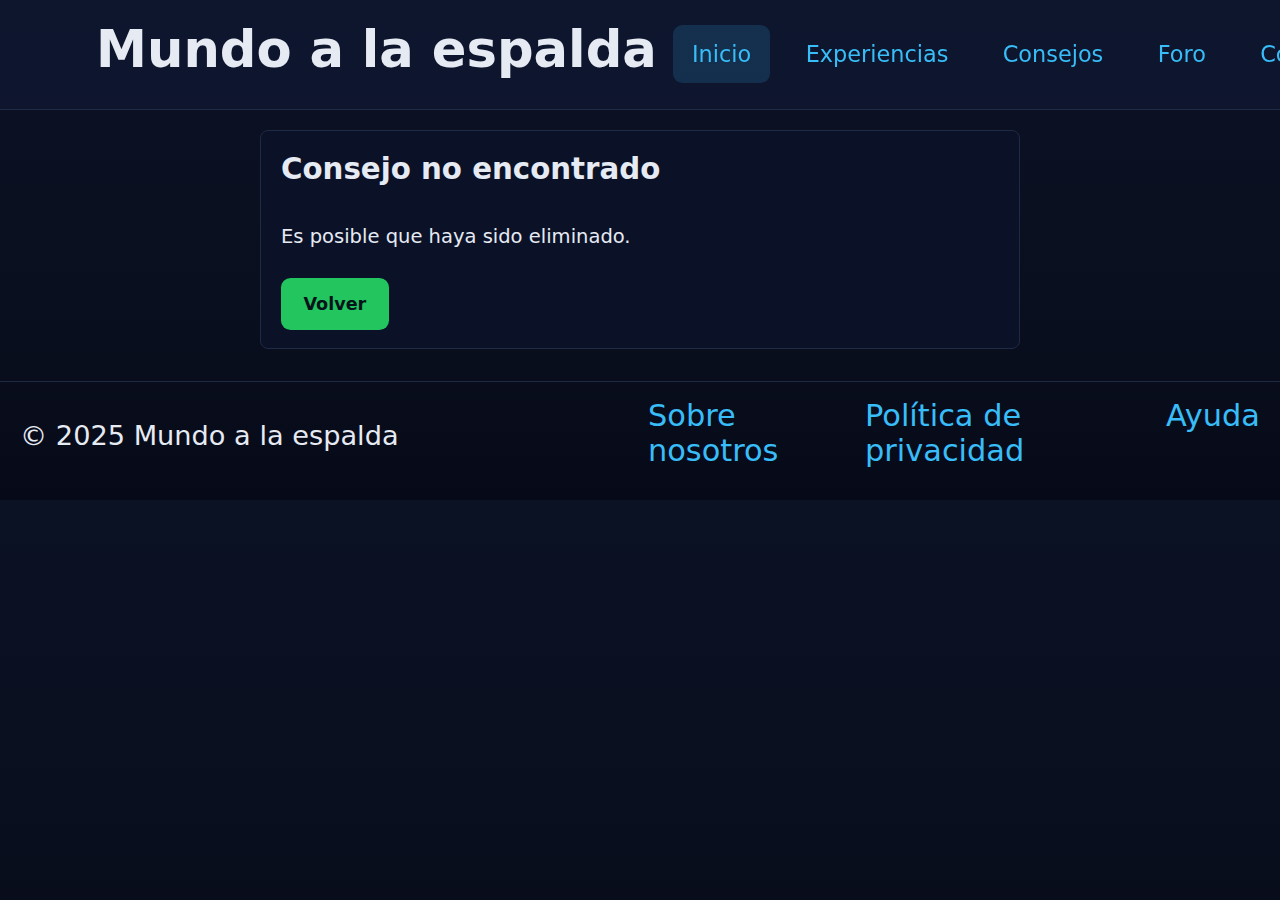
<file: tip.html>
<!DOCTYPE html>
<html lang="es">
<head>
  <meta charset="utf-8">
  <meta name="viewport" content="width=device-width, initial-scale=0.9">
  <title>Consejo – Mundo a la espalda</title>
  <link rel="stylesheet" href="style/style.css">
  <script src="https://code.jquery.com/jquery-3.7.1.min.js" integrity="sha256-/JqT3SQfawRcv/BIHPThkBvs0OEvtFFmqPF/lYI/Cxo=" crossorigin="anonymous"></script>
  <script src="script/storage.js" defer></script>
  <script src="script/tip-view.js" defer></script>
</head>
<body class="single">
  <header class="site-header compact">
    <div class="brand">
      <h1>Mundo a la espalda</h1>
    </div>
    <nav aria-label="Principal" class="nav">
      <ul>
        <li><a href="index.html" class="active">Inicio</a></li>
        <li><a href="#">Experiencias</a></li>
        <li><a href="#">Consejos</a></li>
        <li><a href="#">Foro</a></li>
        <li><a href="#">Contacto</a></li>
      </ul>
    </nav>
  </header>

  <main class="single-container">
    <article class="form-card" id="tip-article">
      <h2 id="tip-title">Consejo</h2>
      <p id="tip-text">Cargando...</p>
      <a class="btn" href="version-b.html" style="width:max-content">Volver</a>
    </article>
  </main>

  <footer class="site-footer">
    <div class="footer-left">
      <small>© 2025 Mundo a la espalda</small>
    </div>
    <nav aria-label="Enlaces legales" class="footer-center">
      <a href="#">Sobre nosotros</a>
      <a href="#">Política de privacidad</a>
      <a href="#">Ayuda</a>
    </nav>
  </footer>
</body>
</html>
</file>
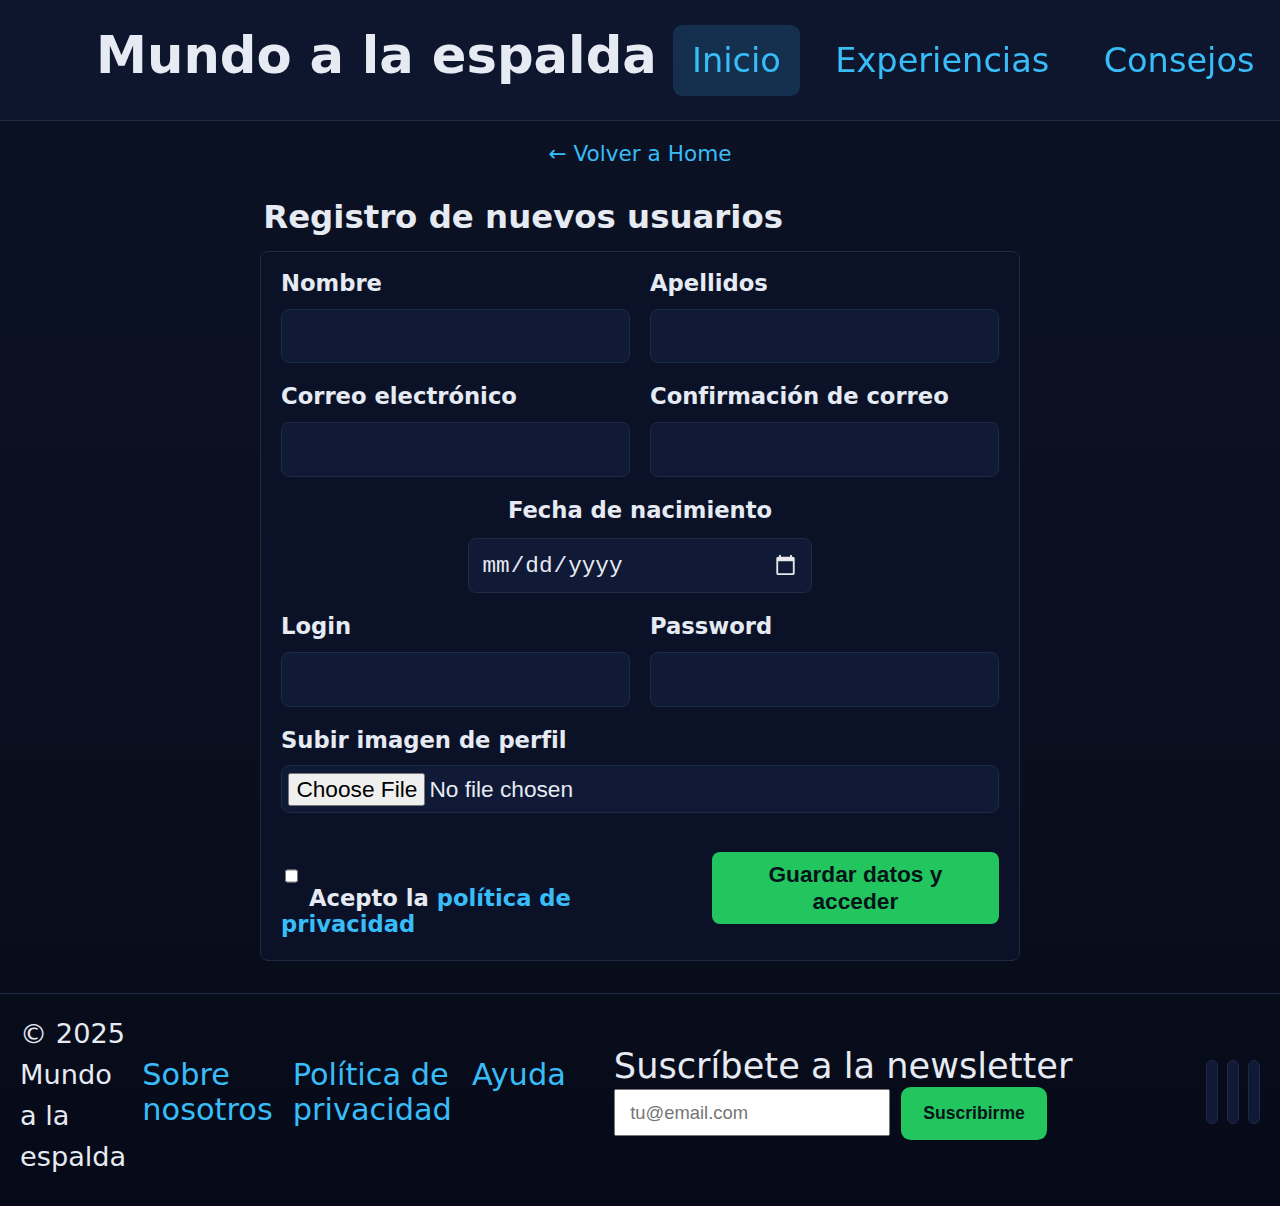
<file: version-a.html>
<!DOCTYPE html>
<html lang="es" class="page-a">
<head>
  <meta charset="utf-8">
  <meta name="viewport" content="width=device-width, initial-scale=0.3">
  <title>Registro – Mundo a la espalda</title>
  <link rel="stylesheet" href="style/style.css">
</head>
<body class="single">
<!-- Cabecera compacta (página single) -->
<header class="site-header compact">
  <div class="brand">
  <h1>Mundo a la espalda</h1>
  </div>

  <nav aria-label="Principal" class="nav">
    <ul>
      <li><a href="index.html" class="active">Inicio</a></li>
      <li><a href="#">Experiencias</a></li>
      <li><a href="#">Consejos</a></li>
      <li><a href="#">Foro</a></li>
      <li><a href="#">Contacto</a></li>
    </ul>
  </nav>
  <div class="header-right">
    <img src="images/logo.jpeg" alt="Logo" class="mini-logo-right" aria-hidden="true">
    <div class="lang-block">
      <label for="lang" class="sr-only">Idioma</label>
      <select id="lang">
        <option>ES</option>
        <option>EN</option>
      </select>
    </div>
  </div>

  <!-- Enlace centrado debajo del nav y encima del contenido -->
  </header>

  <!-- Enlace fuera del header, centrado (posición señalada por el usuario) -->
  <!-- Enlace de retorno a home bajo la cabecera -->
  <div class="back-home">
    <a href="index.html">← Volver a Home</a>
  </div>
<!-- Contenido principal: formulario de registro -->
<main class="single-container">
  <h2>Registro de nuevos usuarios</h2>
  <form class="form-card" action="version-b.html" method="get">
    <div class="grid-2">
      <div>
        <label for="nombre">Nombre</label>
        <input id="nombre" name="nombre" required>
      </div>
      <div>
        <label for="apellidos">Apellidos</label>
        <input id="apellidos" name="apellidos" required>
      </div>

      <div>
        <label for="email">Correo electrónico</label>
        <input id="email" name="email" type="email" required>
      </div>
      <div>
        <label for="email2">Confirmación de correo</label>
        <input id="email2" name="email2" type="email" required>
      </div>

      <div class="full">
        <label for="fecha">Fecha de nacimiento</label>
        <input id="fecha" name="fecha" type="date" required>
      </div>

      <div>
        <label for="login">Login</label>
        <input id="login" name="login" required>
      </div>
      <div>
        <label for="pass">Password</label>
        <input id="pass" name="pass" type="password" required>
      </div>

      <div class="full">
        <label for="foto" style="text-align:left;display:block;margin-bottom:.35rem">Subir imagen de perfil</label>
        <input id="foto" name="foto" type="file" accept="image/*">
      </div>
    </div>

    <div class="form-actions">
      <label class="chk">
        <input type="checkbox" required> Acepto la
        <a href="#">política de privacidad</a>
      </label>

      <button class="btn submit" type="submit">Guardar datos y acceder</button>
    </div>
  </form>
</main>
<!-- Pie de página con newsletter y redes -->
<footer class="site-footer" style="font-size:2.2rem">
  <div class="footer-left">
  <small>© 2025 Mundo a la espalda</small>
  </div>

  <nav aria-label="Enlaces legales" class="footer-center">
    <a href="#">Sobre nosotros</a>
    <a href="#">Política de privacidad</a>
    <a href="#">Ayuda</a>
  </nav>

  <form class="newsletter" action="#" method="post">
    <label for="news-email">Suscríbete a la newsletter</label>
    <input id="news-email" type="email" name="email" placeholder="tu@email.com" required>
    <button class="btn">Suscribirme</button>
  </form>

  <div class="footer-right">
    <a href="#" class="icon-link" aria-label="Instagram">
      <img src="images/icons/instagram.png" alt="Instagram">
    </a>
    <a href="#" class="icon-link" aria-label="TikTok">
      <img src="images/icons/tik-tok.png" alt="TikTok">
    </a>
    <a href="#" class="icon-link" aria-label="YouTube">
      <img src="images/icons/youtube.png" alt="YouTube">
    </a>
  </div>
</footer>
</body>
</html>
</file>
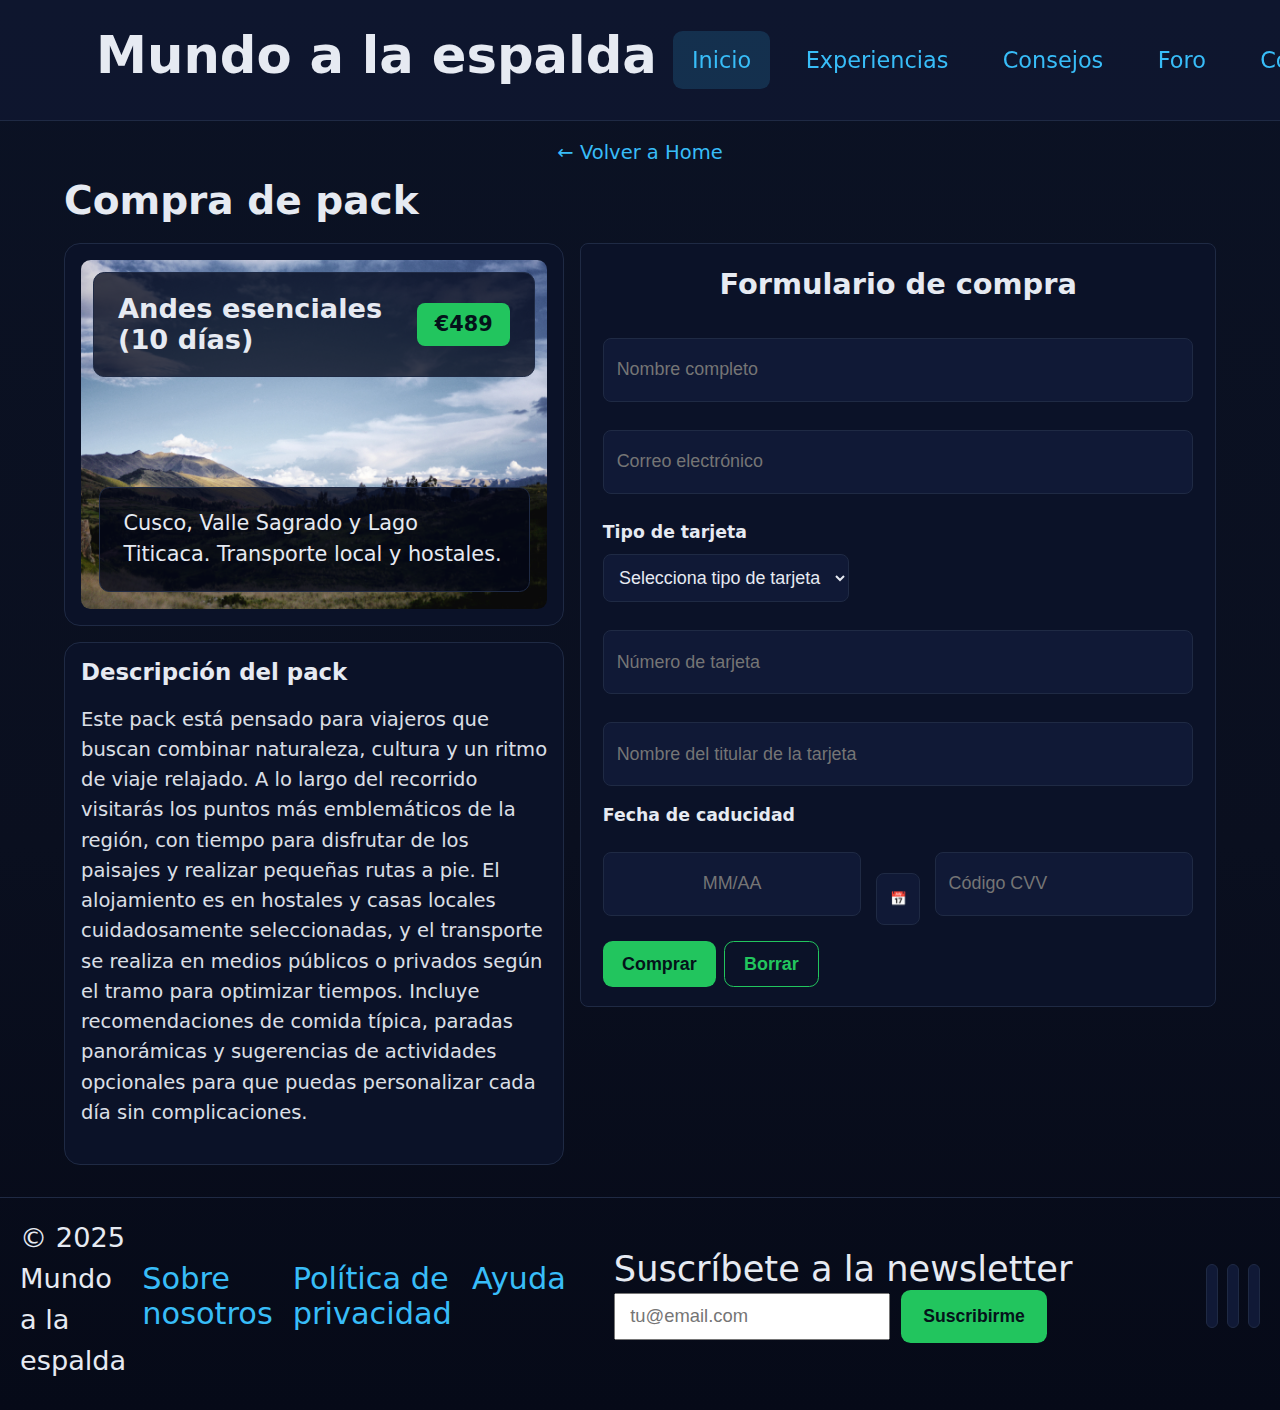
<file: version-c.html>
<!DOCTYPE html>
<html lang="es">
<head>
  <meta charset="utf-8">
  <meta name="viewport" content="width=device-width, initial-scale=0.3">  
  <title>Comprar pack – Mundo a la espalda</title>
  <link rel="stylesheet" href="style/style.css">
</head>
<body class="single">
<!-- Cabecera (página de compra) -->
<header class="site-header compact">
  <div class="brand">
  <h1>Mundo a la espalda</h1>
  </div>

  <nav aria-label="Principal" class="nav">
    <ul>
      <li><a href="index.html" class="active">Inicio</a></li>
      <li><a href="#">Experiencias</a></li>
      <li><a href="#">Consejos</a></li>
      <li><a href="#">Foro</a></li>
      <li><a href="#">Contacto</a></li>
    </ul>
  </nav>

    <div class="header-right">
    <img src="images/logo.jpeg" alt="Logo" class="mini-logo-right" aria-hidden="true">
    <div class="lang-block">
      <label for="lang" class="sr-only">Idioma</label>
      <select id="lang">
        <option>ES</option>
        <option>EN</option>
      </select>
    </div>
  </div>

  <!-- Enlace centrado debajo del nav y encima del contenido -->
  </header>

  <!-- Enlace fuera del header, centrado -->
  <!-- Enlace de retorno a home bajo la cabecera -->
  <div class="back-home">
    <a href="index.html">← Volver a Home</a>
  </div>

<h1>Compra de pack</h1>

<!-- Dos columnas: izquierda (imagen+overlays+descripción) y derecha (checkout) -->
<main class="two-cols">
  <div class="left-col">
  <!-- Producto: imagen + overlays (título/precio y resumen) -->
  <section class="product">
    <h2 class="sr-only">Detalle del pack</h2>
      <div class="media">
        <img src="images/pack_andes.jpeg" alt="Pack Andes" class="product-image">
        <!-- Barra superior con título y precio -->
        <div class="title-bar">
          <span id="pack-title">Andes esenciales (10 días)</span>
          <span class="price-badge" id="pack-price">€489</span>
        </div>
        <!-- Tarjeta breve dentro de la imagen -->
        <div class="brief" id="pack-brief">Cusco, Valle Sagrado y Lago Titicaca. Transporte local y hostales.</div>
      </div>
    </section>

    <!-- Recuadro para la descripción larga -->
  <!-- Descripción larga independiente del pack -->
  <section class="product-desc" aria-labelledby="desc-title">
      <h3 class="section-label" id="desc-title">Descripción del pack</h3>
  <p id="pack-desc">Este pack está pensado para viajeros que buscan combinar naturaleza, cultura y un ritmo de viaje relajado. A lo largo del recorrido visitarás los puntos más emblemáticos de la región, con tiempo para disfrutar de los paisajes y realizar pequeñas rutas a pie. El alojamiento es en hostales y casas locales cuidadosamente seleccionadas, y el transporte se realiza en medios públicos o privados según el tramo para optimizar tiempos. Incluye recomendaciones de comida típica, paradas panorámicas y sugerencias de actividades opcionales para que puedas personalizar cada día sin complicaciones.</p>
    </section>
  </div>

  <!-- Checkout: formulario de compra -->
  <section class="checkout">
    <form class="form-card checkout-form" action="#" method="post">
      <h3 class="form-title">Formulario de compra</h3>

      <div class="field">
        <label class="sr-only" for="n">Nombre completo</label>
        <input id="n" name="n" placeholder="Nombre completo" required>
      </div>

      <div class="field">
        <label class="sr-only" for="ce">Correo electrónico</label>
        <input id="ce" name="ce" type="email" placeholder="Correo electrónico" required>
      </div>

      <div class="field">
        <label for="tt">Tipo de tarjeta</label>
        <select id="tt" name="tt" required>
          <option value="" selected disabled hidden>Selecciona tipo de tarjeta</option>
          <option value="visa">Visa</option>
          <option value="mastercard">Mastercard</option>
          <option value="amex">American Express</option>
        </select>
      </div>


      <div class="field">
        <label class="sr-only" for="num">Número de tarjeta</label>
        <input id="num" name="num" inputmode="numeric" pattern="[0-9 ]{12,19}" placeholder="Número de tarjeta" required>
      </div>

      <div class="field">
        <label class="sr-only" for="tit">Nombre del titular de la tarjeta</label>
        <input id="tit" name="tit" placeholder="Nombre del titular de la tarjeta" required>
      </div>

      <div class="row two">
        <label class="row-label" for="cad">Fecha de caducidad</label>
        <div class="field">
          <input id="cad" class="exp-input" name="cad" placeholder="MM/AA" inputmode="numeric" maxlength="5" pattern="^(0[1-9]|1[0-2])\/\d{2}$" required>
        </div>
        <button class="cal-btn" type="button" aria-label="Abrir calendario">📅</button>
        <div class="field">
          <label class="sr-only" for="cvv">Código CVV</label>
          <input id="cvv" class="cvv-input" name="cvv" inputmode="numeric" pattern="[0-9]{3,4}" placeholder="Código CVV" required>
        </div>
      </div>

      <div class="row actions">
        <button class="btn" type="submit">Comprar</button>
        <button class="btn outline" type="reset">Borrar</button>
      </div>
    </form>
  </section>
</main>

<footer class="site-footer" style="font-size:2.2rem">
  <div class="footer-left">
  <small>© 2025 Mundo a la espalda</small>
  </div>

  <nav aria-label="Enlaces legales" class="footer-center">
    <a href="#">Sobre nosotros</a>
    <a href="#">Política de privacidad</a>
    <a href="#">Ayuda</a>
  </nav>

  <form class="newsletter" action="#" method="post">
    <label for="news-email">Suscríbete a la newsletter</label>
    <input id="news-email" type="email" name="email" placeholder="tu@email.com" required>
    <button class="btn">Suscribirme</button>
  </form>

  <div class="footer-right">
    <a href="#" class="icon-link" aria-label="Instagram">
      <img src="images/icons/instagram.png" alt="Instagram">
    </a>
    <a href="#" class="icon-link" aria-label="TikTok">
      <img src="images/icons/tik-tok.png" alt="TikTok">
    </a>
    <a href="#" class="icon-link" aria-label="YouTube">
      <img src="images/icons/youtube.png" alt="YouTube">
    </a>
  </div>
</footer>
</body>
</html>
</file>
<file: style/style.css>
/*
  Hoja de estilos principal de 'Mundo a la espalda'
  Estructura:
    1) Variables y resets
    2) Tipografía y utilidades
    3) Header y navegación
    4) Layout principal, hero y carrusel
    5) Tarjetas, experiencias y sidebar
    6) Footer (pie)
    7) Formularios (A y C)
    8) Componentes (overlays vC, popover)
    9) Páginas y responsivo
*/

/* 1) Variables y resets */
:root {
  --bg: #0f172a;         /* azul muy oscuro */
  --panel: #0b1228;
  --text: #e6eaf2;
  --muted: #9aa3b2;
  --brand: #22c55e;      
  --accent: #38bdf8;     
  --card: #101936;
  --border: #1f2a44;
}

* {
  box-sizing: border-box;
}

html,
body {
  margin: 0;
}

body {
  font-family: system-ui, -apple-system, Segoe UI, Roboto, Ubuntu, Arial, sans-serif;
  background: linear-gradient(180deg, #0b1224, #0a0f1f 60%, #060a18);
  color: var(--text);
  font-size: 1.22rem; /* base del sitio */
}

html {
  -webkit-text-size-adjust: 100%;
  text-size-adjust: 100%;
  -ms-text-size-adjust: 100%;
}

/* 2) Tipografía y utilidades */
h1,
h2,
h3 {
  margin: .2rem 0 .6rem;
}

.brand h1 {
  font-size: 3.2rem;
  line-height: 1;
  white-space: nowrap;
}

a {
  color: var(--accent);
  text-decoration: none;
}

a:hover {
  text-decoration: underline;
}

img {
  max-width: 100%;
  display: block;
}

.sr-only {
  position: absolute;
  width: 1px;
  height: 1px;
  padding: 0;
  margin: -1px;
  overflow: hidden;
  clip: rect(0, 0, 0, 0);
  white-space: nowrap;
  border: 0;
}

/* 3) Header y navegación */
.site-header {
  display: flex;
  align-items: center;
  justify-content: space-between;
  gap: 1rem;
  padding: 1.5rem 2rem;
  border-bottom: 1px solid var(--border);
  background: rgba(16, 25, 54, .6);
  position: sticky;
  top: 0;
  z-index: 10;
}

.brand {
  display: flex;
  align-items: center;
  gap: .75rem;
}

.nav {
  flex: 1;
  display: flex;
  justify-content: center;
}

.nav ul {
  display: flex;
  gap: 1rem;
  list-style: none;
  margin: 0;
  padding: 0;
}

.site-header .nav a {
  padding: 1rem 1.2rem;
  border-radius: .6rem;
  font-size: 1.4rem;
}


.nav a.active,
.nav a:hover {
  background: rgba(56, 189, 248, .16);
}

.header-right {
  display: flex;
  align-items: center;
  gap: .6rem;
}

.mini-logo-right {
  width: 72px;
  height: 72px;
  object-fit: contain;
  border-radius: .4rem;
  border: 1px solid var(--border);
  background: var(--card);
  padding: .2rem;
}

.site-header #lang {
  font-size: 2rem;
  padding: .45rem .7rem;
}

select {
  background: var(--card);
  color: var(--text);
  border: 1px solid var(--border);
  padding: .4rem .6rem;
  border-radius: .5rem;
}

/* 4) Layout principal, hero y carrusel */
.layout {
  display: grid;
  grid-template-columns: 2fr 1fr;
  gap: 1.75rem;
  max-width: none;
  margin: 1rem auto;
  padding: 0 2rem;
  width: calc(100% - 4rem);
}

.left,
.right {
  min-width: 0;
}

.two-cols {
  display: grid;
  grid-template-columns: 1fr 1fr;
  gap: 1rem;
}

.left-col {
  display: flex;
  flex-direction: column;
  gap: 1rem;
}

.hero {
  background: url("../images/banner.jpeg") center/cover no-repeat;
  border: 1px solid var(--border);
  border-radius: 1rem;
  min-height: 220px;
  display: flex;
  align-items: flex-end;
  overflow: hidden;
}

.hero-text {
  background: linear-gradient(transparent, rgba(0, 0, 0, .55));
  width: 100%;
  padding: 1rem;
}

.hero-text h2 {
  font-size: 3.2rem;
  line-height: 1.05;
  font-weight: 700;
}

.section-header {
  display: flex;
  justify-content: space-between;
  align-items: center;
  margin: .75rem 0;
}

.arrows .arrow {
  background: var(--card);
  border: 1px solid var(--border);
  color: var(--text);
  padding: .3rem .6rem;
  border-radius: .5rem;
}

.cards {
  list-style: none;
  display: grid;
  grid-template-columns: repeat(3, 1fr);
  gap: 1rem;
  margin: 0;
  padding: 0;
}

.card {
  background: var(--card);
  border: 1px solid var(--border);
  border-radius: 1rem;
  padding: .75rem;
  display: flex;
  flex-direction: column;
  gap: .5rem;
}

.card > img {
  height: 240px;
  object-fit: cover;
  border-radius: .6rem;
}

.card h4 {
  font-size: 2rem;
  line-height: 1.15;
  margin: .4rem 0 .2rem;
}

.price-row {
  display: flex;
  justify-content: space-between;
  align-items: center;
  margin-top: auto;
}

.btn {
  background: var(--brand);
  color: #04131a;
  border: none;
  padding: 1rem 1.4rem;
  border-radius: .6rem;
  font-weight: 700;
  display: inline-block;
  font-size: 1.1rem;
}

.btn:hover {
  filter: brightness(1.05);
}

/* Botón en modal reutiliza .btn; no requiere estilos adicionales */

.btn.outline {
  background: transparent;
  border: 1px solid var(--brand);
  color: var(--brand);
}

.btn.full {
  width: 100%;
}

.btn.small {
  padding: .6rem 1rem;
  font-size: 1rem;
}

/* 5) Tarjetas, experiencias y sidebar */
.exp-card {
  position: relative;
  background: var(--card);
  border: 1px solid var(--border);
  border-radius: 1rem;
  padding: .8rem;
  display: flex;
  flex-direction: column;
  gap: .6rem;
}

.like {
  position: absolute;
  top: .35rem;
  right: .6rem;
  background: rgba(0, 0, 0, .3);
  border: 1px solid var(--border);
  color: var(--text);
  border-radius: .6rem;
  padding: .45rem .6rem;
  font-size: 1.6rem;
  line-height: 1;
}

.experiencias .grid {
  display: grid;
  grid-template-columns: repeat(3, 1fr);
  gap: 1rem;
}

.experiencias .exp-card img {
  height: 160px;
  object-fit: cover;
  border-radius: .5rem;
}

.experiencias .exp-card h4 {
  margin: .6rem 0 0;
  color: var(--text);
}

.experiencias .exp-card .btn.small {
  margin-top: auto;
  background: var(--accent);
  color: #04131a;
  padding: .8rem 1rem;
  border-radius: .6rem;
  font-size: 1.15rem;
}

.right {
  display: flex;
  flex-direction: column;
  gap: 1rem;
  font-size: 1.1rem;
}

.right section {
  background: var(--panel);
  border: 1px solid var(--border);
  border-radius: 1rem;
  padding: 1rem;
}

.right .profile h3 {
  font-size: 1.8rem;
  margin: 0 0 .6rem;
}

.right .profile .profile-row {
  display: flex;
  align-items: center;
  justify-content: space-between;
  gap: .6rem;
  width: 100%;
}

.right .profile .profile-row .avatar {
  flex: 0 0 56px;
}

.right .profile .profile-row #logout-btn {
  margin-left: auto;
  flex: 0 0 auto;
}

.right .profile .avatar {
  width: 88px;
  height: 88px;
  object-fit: cover;
  border-radius: .7rem;
  border: 1px solid var(--border);
}

.right .profile #logout-btn {
  height: 42px;
  padding: 0 1rem;
  font-size: 1.2rem;
  border-radius: .6rem;
}

.right .mini-cal .calendar {
  background: #ffffff;
  color: #0b1228;
  border: 1px solid #d1d5db;
  border-radius: 1rem;
  padding: 1.1rem;
  width: 92%;
  min-width: 280px;
  max-width: 380px;
  margin: 0 auto;
}

.right .mini-cal .cal-header {
  font-weight: 800;
  text-align: center;
  letter-spacing: .02em;
  margin-bottom: .6rem;
  font-size: 1.15rem;
}

.right .mini-cal .cal-grid {
  display: grid;
  grid-template-columns: repeat(7, 1fr);
  gap: .4rem;
}

.right .mini-cal .dow {
  font-weight: 700;
  font-size: 1rem;
  color: #6b7280;
  text-align: center;
  padding: .2rem 0;
}

.right .mini-cal .cell {
  display: flex;
  align-items: center;
  justify-content: center;
  min-height: 44px;
  border-radius: .5rem;
  font-size: 1.1rem;
}


.link-list {
  margin: .3rem 0 0;
  padding-left: 1rem;
}

.login .chk {
  display: flex;
  align-items: center;
  gap: .5rem;
  margin: .5rem 0;
}

/* Sidebar (versión B): subir tamaños tipográficos y controles */
.right h3 {
  font-size: 1.8rem;
  margin: .2rem 0 .6rem;
}


.right .filters .chk-list {
  display: grid;
  grid-template-columns: 1fr 1fr;
  gap: .55rem 1.2rem;
  margin-bottom: .6rem;
}

.right .filters .chk-list label {
  font-size: 1.3rem;
  display: inline-flex;
  align-items: center;
  gap: .5rem;
}

.right .filters .search {
  position: relative;
  display: flex;
  align-items: center;
  width: 100%;
  max-width: 360px;
}

.right .filters .search input[type="search"] {
  font-size: 1.1rem;
  height: 42px;
  border-radius: 999px;
  border: 1px solid var(--border);
  background: var(--card);
  color: var(--text);
  padding: .45rem 1rem .45rem 2.2rem;
  flex: 1;
}

.right .filters .search button {
  position: absolute;
  left: .25rem;
  height: 34px;
  min-width: 34px;
  display: inline-flex;
  align-items: center;
  justify-content: center;
  padding: 0;
  border-radius: 999px;
}

.right .filters {
  padding-bottom: .6rem;
  border-bottom: 1px solid var(--border);
}

.right .tips .link-list li a {
  font-size: 1.25rem;
  text-decoration: underline;
}

.right .tips label {
  font-size: 1.4rem;
  margin-bottom: .4rem;
  display: block;
}

.right .tips input,
.right .tips textarea {
  font-size: 1.1rem;
  padding: .6rem .8rem;
  border: 1px solid var(--border);
  background: var(--card);
  color: var(--text);
  border-radius: .45rem;
}

.right .tips textarea {
  min-height: 90px;
}

.right .tips .row {
  display: flex;
  gap: .6rem;
  align-items: flex-end;
}

.right .tips .row textarea {
  flex: 1;
}


/* Login: inputs y botones más grandes */
.right .login .btn.full {
  font-size: 1.2rem;
  padding: .8rem 1rem;
  border-radius: .7rem;
}

.right .login .btn.outline.full {
  font-size: 1.1rem;
  padding: .6rem .9rem 1.3rem; /* fix: faltaba 'rem' */
  border-radius: .7rem;
  display: block;
  width: 100%;
  text-align: center;
}

.right .login .input-container input,
.right .login input[type="text"],
.right .login input[type="password"] {
  font-size: 1.1rem;
  padding: .6rem .8rem;
  height: auto;
  min-height: 40px;
  line-height: 1.2;
  color: var(--text);
  border: 1px solid var(--border);
  background: var(--card);
  border-radius: .45rem;
}

.right .login .chk {
  font-size: 1.1rem;
  gap: .8rem;
  align-items: center;
  line-height: 1;
}

.right .login .chk input[type="checkbox"] {
  transform: scale(1.05);
  margin: 0 .35rem 0 0;
  vertical-align: middle;
}


/* 6) Footer (pie) */
.site-footer {
  display: flex;
  align-items: center;
  justify-content: space-between;
  gap: 1rem;
  border-top: 1px solid var(--border);
  padding: 1rem 1.25rem;
  margin: 2rem auto 1rem;
}

.footer-left {
  flex: 1;
}

.footer-center {
  flex: 1;
  display: flex;
  justify-content: center;
  gap: 1.25rem;
}

.footer-right {
  flex: 1;
  display: flex;
  justify-content: flex-end;
  gap: .6rem;
  align-items: center;
}

.footer-center a {
  color: var(--accent);
}

.icon-link img {
  width: 44px;
  height: 44px;
  object-fit: contain;
  border-radius: .6rem;
  border: 1px solid var(--border);
  background: var(--card);
  padding: .3rem;
}

.input-container {
  position: relative;
  display: flex;
  align-items: center;
  margin-bottom: 1rem;
}

.input-container input {
  width: calc(100% - 16px);
  padding: 10px;
  border-radius: 5px;
  border: 1px solid var(--border);
  background: var(--card);
  color: var(--text);
  font-size: 1rem;
}

.btn.full {
  padding: .7rem 1rem;
}

.site-footer {
  font-size: 2.2rem; /* unificado: reemplaza el inline style sin cambiar aspecto */
}

.site-footer .footer-center a {
  font-size: 1.9rem;
}

.site-footer .footer-left small {
  font-size: 1.7rem;
}

.site-footer .footer-right .icon-link img {
  width: 64px;
  height: 64px;
}

.site-footer .newsletter input[type="email"] {
  font-size: 1.15rem;
  padding: .65rem .9rem;
  line-height: 1.2;
}

@media (min-width: 721px) {
  .site-footer .newsletter {
    margin-left: 2rem;
  }
}

/* 7) Formularios (A y C) */
/* Páginas single (A/C) contenedores */
.single-container,
.two-cols {
  width: calc(100% - 4rem);
  max-width: 1800px;
  margin: 1.25rem auto;
  padding: 0 2rem;
}

.single h1 {
  width: calc(100% - 4rem);
  max-width: 1800px;
  margin: 0 auto .6rem;
  padding: 0 2rem;
}

/* Alinear el título de registro con el formulario (mover hacia la derecha) */
html.page-a .single-container > h2 {
  max-width: 760px;
  margin: .5rem auto 1rem;
  padding: 0 .2rem;
}

.form-card {
  background: var(--panel);
  border: 1px solid var(--border);
  border-radius: 8px;
  padding: 1rem 1.15rem;
  display: flex;
  flex-direction: column;
  gap: .65rem;
  max-width: 760px;
  margin: 0 auto;
}

.single-container .form-card {
  padding: 1.1rem 1.25rem;
}

.form-card input,
.form-card select,
.form-card textarea {
  background: var(--card);
  color: var(--text);
  border: 1px solid var(--border);
  border-radius: .5rem;
  padding: .8rem;
  height: 56px;
  font-size: 1.02rem;
}

.grid-2 {
  display: grid;
  grid-template-columns: 1fr 1fr;
  gap: 1.25rem;
  align-items: start;
}

/* Campos especiales (A) */
.form-card .grid-2 > div {
  display: flex;
  flex-direction: column;
  align-items: stretch;
  gap: .45rem;
}

.form-card label {
  display: block;
  margin-bottom: .35rem;
  color: var(--text);
  font-weight: 600;
}

.form-card .grid-2 > div input,
.form-card .grid-2 > div select,
.form-card .grid-2 > div textarea {
  flex: 0;
  min-width: 0;
}

.form-card .grid-2 > div.full {
  grid-column: 1 / 3;
}

/* Inputs largos (como password con placeholder extenso) ocupan todo el ancho */
.form-card .grid-2 > div.full input,
.form-card .grid-2 > div.full select,
.form-card .grid-2 > div.full textarea {
  width: 100%;
}

.form-card .grid-2 > div input[type="file"] {
  height: auto;
  padding: .4rem;
}

.form-card .grid-2 > div.full input[type="date"] {
  width: 48%;
  max-width: 380px;
  margin: .15rem auto 0;
  box-sizing: border-box;
}

.form-card .grid-2 > div.full label {
  text-align: center;
}
/* Estilo del label de subida de foto (clase semántica) */
.form-card .grid-2 > div.full .file-label {
  text-align: left;
  display: block;
  margin-bottom: .35rem;
}


/* Acciones del formulario */
.form-actions {
  display: flex;
  justify-content: space-between;
  align-items: center;
  margin-top: .6rem;
  gap: 1rem;
}

.form-actions .submit {
  background: var(--brand);
  color: #04131a;
  padding: .45rem .9rem;
  border-radius: .5rem;
}

.form-actions .submit:hover {
  filter: brightness(1.02);
}

.form-card .chk {
  margin-top: .6rem;
}

.single .btn.full {
  padding: .6rem 1rem;
  border-radius: .7rem;
}

/* Checkout (C) */
.checkout .row {
  display: flex;
  gap: .5rem;
}

.checkout-form {
  max-width: 640px;
  margin: 0 auto;
  font-size: 1.18rem;
  padding: 1.2rem 1.35rem;
}

.checkout-form .form-title {
  font-size: 1.8rem;
  text-align: center;
  margin: .25rem 0 1.1rem;
}

.checkout-form .field {
  display: flex;
  flex-direction: column;
  gap: .45rem;
  margin: .55rem 0;
}

.checkout-form label {
  font-size: 1.08rem;
}

.checkout-form .row.two {
  display: grid;
  grid-template-columns: 1fr auto 1fr;
  gap: .9rem;
  align-items: end;
}

.checkout-form .row.two .row-label {
  grid-column: 1 / 4;
  margin-bottom: .2rem;
  font-weight: 700;
}

.checkout-form .row.two .cal-btn {
  height: 52px;
  align-self: end;
  padding: 0 .8rem;
  border-radius: .5rem;
  background: var(--card);
  color: var(--text);
  border: 1px solid var(--border);
}

.checkout-form .row.two .exp-input {
  text-align: center;
}

/* Ocultar el icono nativo del date picker dentro del input (icono negro) */
.checkout-form input[type="date"]::-webkit-calendar-picker-indicator {
  opacity: 0;              /* esconder sin romper el picker */
  pointer-events: none;    /* evita que el área del icono intercepte clics */
}
.checkout-form input[type="date"]::-webkit-inner-spin-button,
.checkout-form input[type="date"]::-webkit-clear-button {
  display: none;
}
/* Nota: En Firefox no hay un pseudo-elemento estándar para ocultar el icono; */
/* el botón externo 📅 sigue abriendo el selector (showPicker) y el input también. */

.checkout-form .actions {
  justify-content: flex-start;
  margin-top: .4rem;
}



.checkout-form input,
.checkout-form select,
.checkout-form textarea {
  height: 64px;
  font-size: 1.12rem;
}

.checkout-form select {
  height: 58px;
  padding: .55rem .85rem;
}

.checkout-form #tt {
  height: 48px;
  padding: .4rem .7rem;
  align-self: flex-start;
  width: auto;
  min-width: 120px;
  border-radius: .5rem;
}

.checkout-form .actions .btn {
  font-size: 1.12rem;
  padding: .7rem 1.2rem;
}

/* 8) Componentes (overlays vC, popover) */
.product-desc {
  background: var(--panel);
  border: 1px solid var(--border);
  border-radius: 1rem;
  padding: 1rem;
}

.product-desc .section-label {
  margin-top: 0;
}

.product-desc p {
  color: var(--text);
  opacity: .95;
  line-height: 1.55;
}

.product {
  background: var(--panel);
  border: 1px solid var(--border);
  border-radius: 1rem;
  padding: 1rem;
}

.product .media {
  position: relative;
}

.product .media img {
  width: 100%;
  height: auto;
  border-radius: .6rem;
}

.product .title-bar {
  position: absolute;
  left: .75rem;
  right: .75rem;
  top: .75rem;
  display: flex;
  justify-content: space-between;
  align-items: center;
  gap: .75rem;
  background: rgba(2, 6, 23, .75);
  border: 1px solid var(--border);
  color: var(--text);
  padding: 1.15rem 1.35rem;
  border-radius: .7rem;
  font-weight: 800;
}

.product .title-bar #pack-title {
  font-size: 1.45rem;
}

.product .price-badge {
  background: var(--brand);
  color: #04131a;
  font-weight: 900;
  padding: .5rem .95rem;
  border-radius: .5rem;
  white-space: nowrap;
  font-size: 1.2rem;
}

.product .brief {
  position: absolute;
  left: 1.1rem;
  right: 1.1rem;
  bottom: 1.1rem;
  background: rgba(2, 6, 23, .78);
  border: 1.5px solid var(--border);
  color: var(--text);
  padding: 1.15rem 1.35rem;
  border-radius: .65rem;
  line-height: 1.5;
  font-size: 1.2rem;
}

@media (min-width: 992px) {
  .product .title-bar {
    padding: 1.3rem 1.5rem;
  }
  .product .title-bar #pack-title {
    font-size: 1.7rem;
  }
  .product .price-badge {
    font-size: 1.3rem;
    padding: .6rem 1.1rem;
  }
  .product .brief {
    font-size: 1.3rem;
    padding: 1.25rem 1.5rem;
  }
}


/* 9) Páginas y responsivo */
/* Escalado mayor solo para la versión A */
html.page-a body {
  font-size: 1.35rem;
}

html.page-a .site-header .nav a {
  font-size: 2.1rem;
}

html.page-a h1,
html.page-a h2,
html.page-a h3 {
  line-height: 1.1;
}

html.page-a .form-card {
  font-size: 1em;
}

html.page-a input[type="date"]::-webkit-calendar-picker-indicator {
  filter: invert(1);  /* Cambia el color del icono a blanco */
  opacity: 0.9;
}

html.page-a .form-card input,
html.page-a .form-card select,
html.page-a .form-card textarea {
  font-size: 1.05em;
  height: 60px;
}

html.page-a .form-card label {
  font-size: 1.05em;
}

html.page-a .form-actions .submit {
  font-size: 1.05em;
  padding: .55rem 1rem;
}

/* Home index */
html.page-home body {
  font-size: 1.3rem;
}

/* Back-home link */
.back-home {
  display: flex;
  justify-content: center;
  padding: .6rem 0;
  margin-top: .4rem;
}

.back-home a {
  color: var(--accent);
  background: transparent;
  padding: .25rem .6rem;
  border-radius: .4rem;
}

/* Responsive */
@media (max-width: 1200px) {
  .experiencias .grid {
    grid-template-columns: repeat(3, 1fr);
  }
}

@media (max-width: 768px) {
  .layout {
    grid-template-columns: 1fr;
    gap: 1rem;
  }
  .right {
    order: -1;
  }
  .cards {
    grid-template-columns: repeat(2, 1fr);
  }
  .experiencias .grid {
    grid-template-columns: repeat(2, 1fr);
  }
  /* Footer en pantallas pequeñas: solo ajustamos el espacio */
  .site-footer {
    gap: .75rem; 
  }
  .two-cols {
    grid-template-columns: 1fr;
  }
}

@media (max-width: 600px) {
  .nav ul {
    gap: .5rem;
    font-size: .95rem;
    flex-wrap: wrap;
  }
  .cards {
    grid-template-columns: 1fr;
  }
  .experiencias .grid {
    grid-template-columns: 1fr;
  }
  .grid-2 {
    grid-template-columns: 1fr;
  }
  .right .profile .avatar {
    width: 64px;
    height: 64px;
  }
  .right .profile #logout-btn {
    font-size: 1.15rem;
    padding: .7rem 1rem;
    border-width: 2px;
  }
  .brand h1 {
    font-size: 2.4rem;
  }
  .site-header .nav a {
    font-size: 1rem;
    padding: .45rem .6rem;
  }
  .hero-text h2 {
    font-size: 2rem;
  }
}

/* === Overrides específicos del carrusel para modo slider (1 tarjeta) === */
.carousel {
  overflow: hidden; /* recorta el track */
}
.carousel .cards {
  display: flex !important;        /* forzar track flex en lugar de grid */
  gap: 0 !important;               /* sin huecos entre tarjetas */
  will-change: transform;
}
.carousel .cards .card {
  flex: 0 0 100%;                  /* cada tarjeta ocupa todo el viewport del carrusel */
  max-width: 100%;
  margin: 0;
}
</file>
